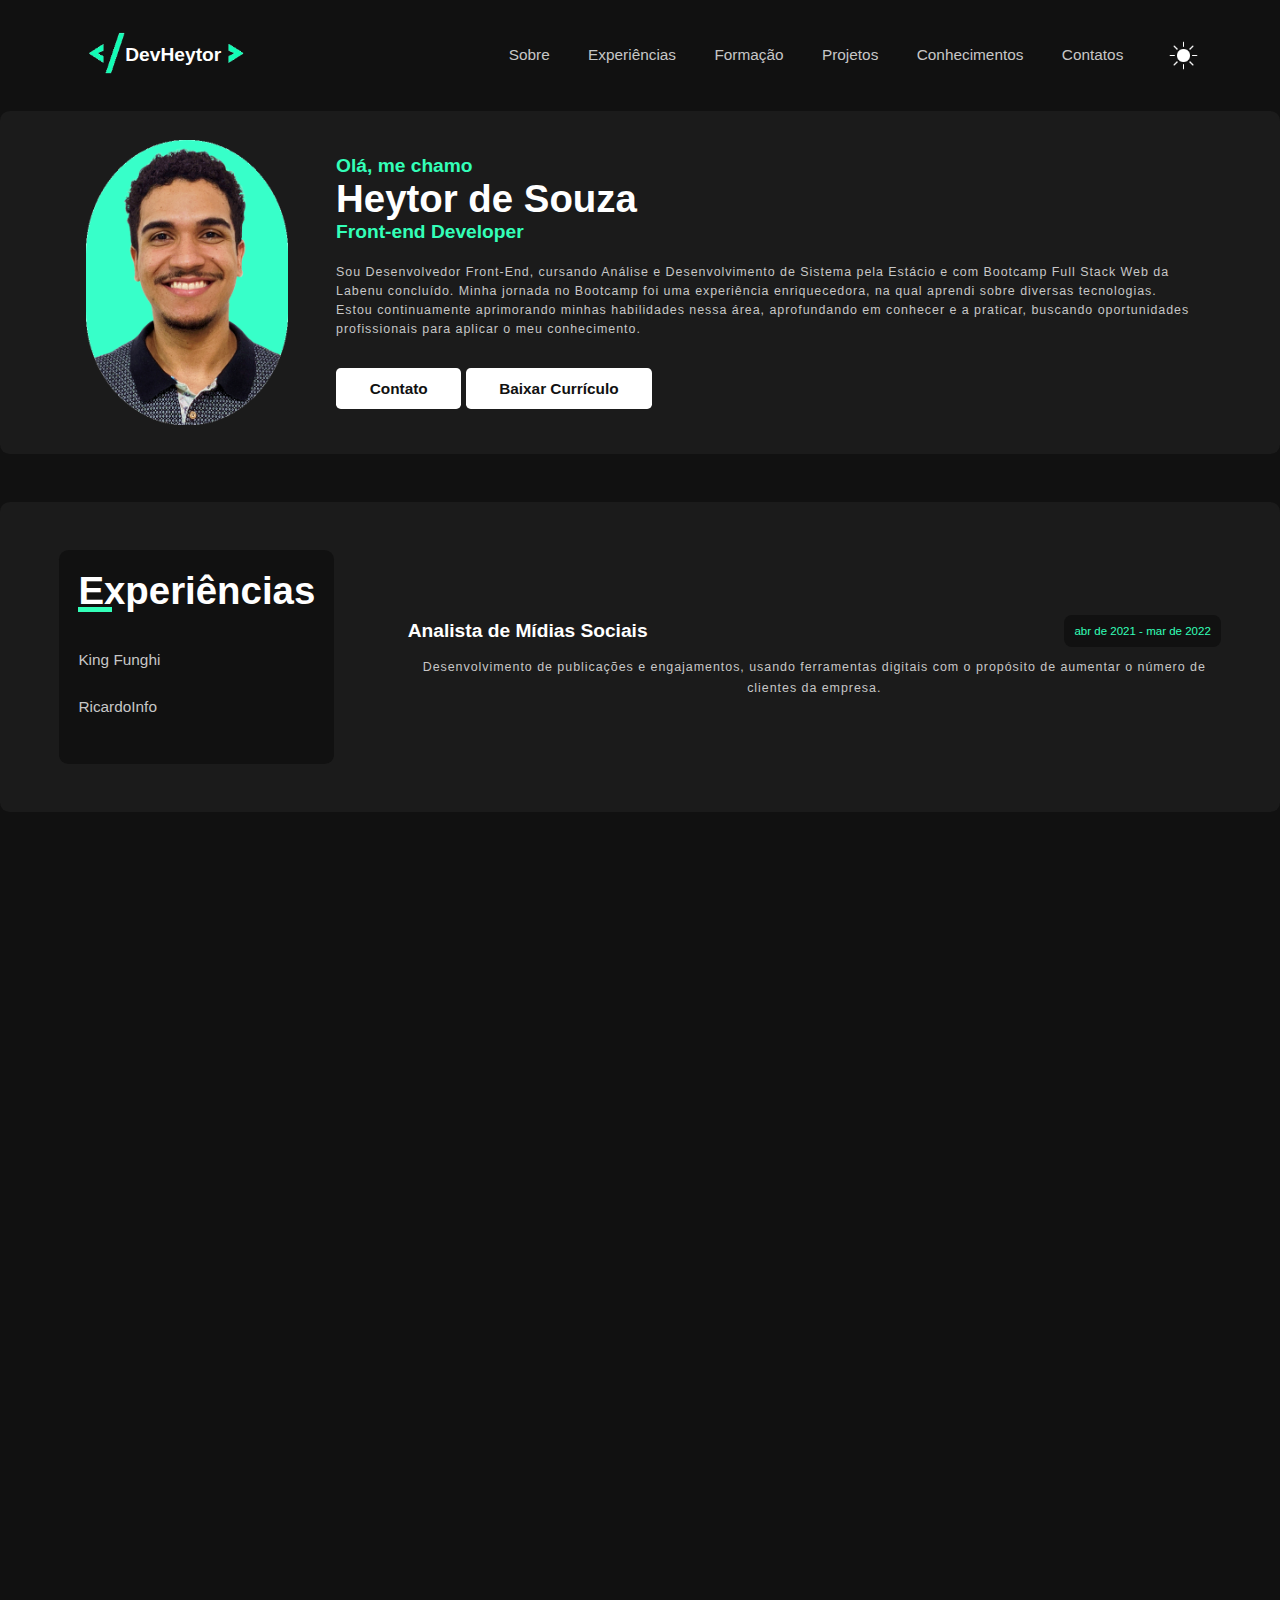
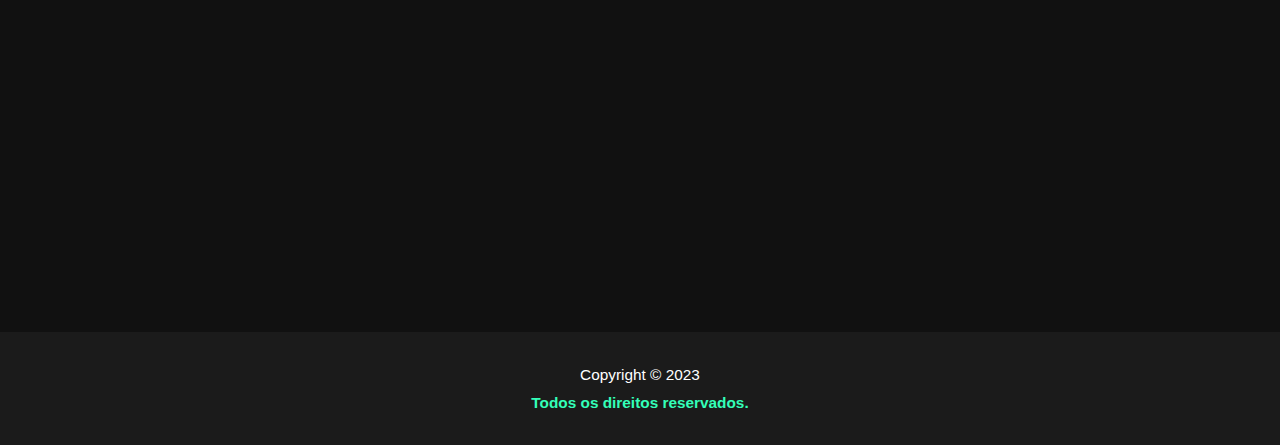
<file: index.html>
<!DOCTYPE html>
<html lang="pt-br">

<head>
    <script src="./javascript/script.js" defer></script>

    <meta charset="UTF-8">
    <meta name="viewport" content="width=device-width, initial-scale=1.0">
    <link rel="shortcut icon" href="./assets/icontitle.ico">
    <link rel="stylesheet" href="./css/styles.css">
    <title>DevHeytor</title>
</head>

<body>
    <header id="header">
        <h2 class="subtitle">
            <img src="./assets/iconheaderleft.png" alt="Icon header" id="logoleft">
            DevHeytor
            <img src="./assets/iconheaderright.png" alt="Icon header" id="logoright">
        </h2>

        <section class="container-menu-theme">
            <nav id="nav" class="js-menu">
                <button aria-label="Abrir Menu" id="btn-mobile" aria-expanded="false" aria-controls="menu"
                    aria-haspopup="true">
                    <span id="hamburguer"></span>
                </button>

                <ul id="menu" role="menu">
                    <li><a href="#sobre">Sobre</a></li>
                    <li><a href="#experiences">Experiências</a></li>
                    <li><a href="#training">Formação</a></li>
                    <li><a href="#projects">Projetos</a></li>
                    <li><a href="#knowledge">Conhecimentos</a></li>
                    <li><a href="#contact">Contatos</a></li>
                </ul>
            </nav>
            <img id="theme-icon" src="./assets/icons/light-icon.png" alt="Ícone de tema claro">
        </section>
    </header>

    <main>

        <section class="sobre" id="sobre">
            <div class="image">
                <img src="./assets/imgfoto.png" alt="foto" width="250px" class="active-img">
            </div>
            <section class="info active-info">
                <div class="name">
                    <h2 class="subtitle">Olá, me chamo</h2>
                    <h1 class="title">Heytor de Souza</h1>
                    <h2 class="subtitle">Front-end Developer</h2>
                </div>
                <div class="presentation">
                    <p class="paragraph">
                        Sou Desenvolvedor Front-End, cursando Análise e Desenvolvimento de Sistema pela Estácio 
                        e com Bootcamp Full Stack Web da Labenu concluído. Minha jornada no Bootcamp foi uma 
                        experiência enriquecedora, na qual aprendi sobre diversas tecnologias. 
                        Estou continuamente aprimorando minhas habilidades nessa área, aprofundando em conhecer 
                        e a praticar, buscando oportunidades profissionais para aplicar o meu conhecimento.
                    </p>
                </div>
                <a class="button-contact" href="#contact">Contato</a>
                <a class="button-contact" id="downloadButton">Baixar Currículo</a>
            </section>
        </section>

        <section class="container-experiences js-scroll" id="experiences">
            <section class="experiences">
                <section class="companies">
                    <h1 class="title">Experiências</h1>
                    <ul class="js-companies">
                        <li>King Funghi</li>
                        <li>RicardoInfo</li>
                    </ul>
                </section>
                <section class="info-companies" id="companies">
                    <section class="info-title-companies">
                        <div class="period-companies">
                            <h2 class="subtitle">Analista de Mídias Sociais</h2>
                            <span>abr de 2021 - mar de 2022</span>
                        </div>
                        <p class="paragraph">Desenvolvimento de publicações e engajamentos, usando ferramentas digitais
                            com o propósito de aumentar o número de clientes da empresa.
                        </p>
                    </section>
                    <section class="info-title-companies">
                        <div class="period-companies">
                            <h2 class="subtitle">Atendente</h2>
                            <span>jan de 2017 - mar de 2020</span>
                        </div>
                        <p class="paragraph">Emissão de 2ª via de boletos, digitação, escaneamentos e cópias de
                            documentos, inscrições em geral e venda de produtos de informática.
                        </p>
                    </section>
                </section>
            </section>
        </section>

        <section class="container-training js-scroll" id="training">
            <section class="training">
                <section class="training-menu">
                    <h1 class="title">Formação Acadêmica</h1>
                    <ul class="js-training">
                        <li>Estácio</li>
                        <li>Labenu</li>
                        <li>Unicarioca</li>
                    </ul>
                </section>
                <section class="info-training" id="training-menu">
                    <section class="info-training-container">
                        <div class="period-training">
                            <h2 class="subtitle">Análise e Desenvolvimento de Sistemas</h2>
                            <span>jul de 2023 - atualmente</span>
                        </div>
                        <p class="paragraph">Tecnólogo onde abrange diversas disciplinas relacionadas à
                            programação, desenvolvimento de software, bancos de dados, segurança da informação, sistemas
                            operacionais, redes de computadores, matemática aplicada, gestão de projetos,
                            empreendedorismo, entre outras. Tendo oportunidade de aprender linguagens de programação,
                            como Java, C#, e Python, e aprofundar-se em tópicos como engenharia de software e design de
                            interfaces.
                        </p>
                    </section>
                    <section class="info-training-container">
                        <div class="period-training">
                            <h2 class="subtitle">Bootcamp Full Stack Web</h2>
                            <span>ago de 2022 - mar de 2023</span>
                        </div>
                        <p class="paragraph">No bootcamp foi uma experiência enriquecedora, em tempo integral, na
                            qual aprendi sobre diversas tecnologias, incluindo HTML, CSS, JavaScript, TypeScript, React,
                            Jest, NodeJS e SQLite.</p>
                    </section>
                    <section class="info-training-container">
                        <div class="period-training">
                            <h2 class="subtitle">Administração</h2>
                            <span>jul de 2015 - jun de 2022</span>
                        </div>
                        <p class="paragraph">Durante a graduação, adquiri conhecimentos valiosos sobre gestão,
                            liderança, finanças, marketing, recursos humanos e muitas outras áreas fundamentais da
                            administração.</p>
                    </section>
                </section>
            </section>
        </section>

        <section class="container-projects js-scroll" id="projects">
            <h1 class="title-project title">Projetos</h1>
            <section class="projects">
                <section class="project">
                    <img src="./assets/projectmarvel.png" alt="projectmarvel">
                    <div class="text">
                        <h1 class="title">Universo Cinematográfico da Marvel</h1>
                        <p class="technologies">NextJS, JavaScript, Firebase e React Toastify</p>
                        <p class="project-details">Este projeto consiste em um site com informações de cada filme, série
                            e curta do
                            Universo Marvel, utilizando as tecnologias do NextJS e do Firebase para o armazenamento das
                            informações.
                        </p>
                        <div class="buttons">
                            <div>
                                <a class="button-repository" href="https://github.com/Heytordesouza/MarvelUniverse">
                                    <img src="./assets/icons/github.png" alt="github">
                                    Repositório
                                </a>
                            </div>
                            <div>
                                <a class="button-repository" href="https://universomarvelstudios.vercel.app/">
                                    <img src="./assets/icons/deploy.png" alt="deploy">
                                    Deploy
                                </a>
                            </div>
                        </div>
                    </div>
                </section>
                <section class="project">
                    <img src="./assets/projectbrinquedos.png" alt="projectbrinquedos">
                    <div class="text">
                        <h1 class="title">E-commerce Brinquedos Espaciais</h1>
                        <p class="technologies">NextJS, JavaScript, Módulos CSS, Axios, React Toastify, React Hooks</p>
                        <p class="project-details">Projeto criado para aperfeiçoamento e novos aprendizados em algumas
                            tecnologias.
                            O projeto consiste em um E-commerce de brinquedos espaciais, com 20 produtos, tendo
                            filtragens, página de
                            carrinho, busca por CEP e entre outros.</p>
                        <div class="buttons">
                            <div>
                                <a class="button-repository"
                                    href="https://github.com/Heytordesouza/ecommerce-brinquedos-espaciais">
                                    <img src="./assets/icons/github.png" alt="github">
                                    Repositório
                                </a>
                            </div>
                            <div>
                                <a class="button-repository" href="https://ecommerce-brinquedos-espaciais.vercel.app/">
                                    <img src="./assets/icons/deploy.png" alt="deploy">
                                    Deploy
                                </a>
                            </div>
                        </div>
                    </div>
                </section>
                <section class="project">
                    <img src="./assets/heytorapp.png" alt="heytorapp">
                    <div class="text">
                        <h1 class="title">HeytorApp</h1>
                        <p class="technologies">ReactJS, Axios, Chakra UI e Styled-components</p>
                        <p class="project-details">Projeto front-end do projeto fullstack feito no Bootcamp da Labenu
                            para a criação de um aplicativo mobile first inspirado no Reddit, com pequenas atualizações
                            recentemente.</p>
                        <div class="buttons">
                            <div>
                                <a class="button-repository" href="https://github.com/Heytordesouza/HeytorApp">
                                    <img src="./assets/icons/github.png" alt="github">
                                    Repositório
                                </a>
                            </div>
                            <div>
                                <a class="button-repository" href="https://heytorapp.vercel.app">
                                    <img src="./assets/icons/deploy.png" alt="deploy">
                                    Deploy
                                </a>
                            </div>
                        </div>
                    </div>
                </section>
                <section class="project">
                    <img src="./assets/heytorappback-end.png" alt="heytorapp Back-end">
                    <div class="text">
                        <h1 class="title">HeytorApp Back-end</h1>
                        <p class="technologies">Typescript, NodeJS, SQLite, Express, Knex, Postman e Render </p>
                        <p class="project-details">Projeto back-end do projeto fullstack feito no Bootcamp da Labenu
                            para a criação de uma rede social com o objetivo da conexão e a interação entre pessoas.
                            Quem se cadastrar no aplicativo poderá criar, curtir e comentar publicações.</p>
                        <div class="buttons">
                            <div>
                                <a class="button-repository" href="https://github.com/Heytordesouza/HeytorApp-Back-end">
                                    <img src="./assets/icons/github.png" alt="github">
                                    Repositório
                                </a>
                            </div>
                        </div>
                    </div>
                </section>
            </section>
        </section>

        <section class="knowledge js-scroll" id="knowledge">
            <section class="container-knowledge">
                <section class="knowledge-info">
                    <h1 class="title">Conhecimentos</h1>
                    <div>
                        <p class="paragraph-bold">Tecnologias que uso no momento</p>
                    </div>
                </section>
                <section class="knowledge-technologies">
                    <div>
                        <img src="./assets/icons/html.png" alt="icone HTML">
                        <p>HTML</p>
                    </div>
                    <div>
                        <img src="./assets/icons/css.png" alt="icone CSS">
                        <p>CSS</p>
                    </div>
                    <div>
                        <img src="./assets/icons/javascript.png" alt="icone JavaScript">
                        <p>JavaScript</p>
                    </div>
                    <div>
                        <img src="./assets/icons/reactjs.png" alt="icone ReactJs">
                        <p>React Js</p>
                    </div>
                    <div>
                        <img src="./assets/icons/nodejs.png" alt="icone Node Js">
                        <p>Node JS</p>
                    </div>
                    <div>
                        <img src="./assets/icons/typescript.png" alt="icone typescript" width="64px">
                        <p>TypeScript</p>
                    </div>
                    <div>
                        <img src="./assets/icons/firebase.png" alt="icone firebase" width="64px">
                        <p>Firebase</p>
                    </div>
                    <div>
                        <img src="./assets/icons/nextjs.png" alt="icone nextjs" width="64px">
                        <p>Next JS</p>
                    </div>
                </section>
            </section>
        </section>

        <section class="container-contact js-scroll" id="contact">
            <section class="contact">
                <section class="contact-form">
                    <form action="https://api.staticforms.xyz/submit" method="post">
                        <label for="name">Nome:</label>
                        <input type="text" name="name" id="name" autocomplete="name" required placeholder="Digite seu nome">

                        <label for="email">Email:</label>
                        <input type="email" name="email" id="email" autocomplete="email"required placeholder="Digite seu e-mail">

                        <label for="message">Mensagem:</label>
                        <textarea name="message" id="message" rows="5" required
                            placeholder="Escreva aqui sua mensagem..."></textarea>

                        <button class="btn-form" type="submit">Enviar Mensagem</button>

                        <input type="hidden" name="accessKey" value="755e07a4-128c-44e5-b90e-408eb843ba9c">
                        <input type="hidden" name="redirectTo" value="https://heytorportfolio.vercel.app/thanks.html">
                    </form>
                </section>

                <section class="contact-icons">
                    <div><a href="https://www.linkedin.com/in/heytor-de-souza" target="_blank"><img
                                src="./assets/icons/linkedin.png" alt="icone linkedin" width="64px"></div></a>
                    <div><a href="https://github.com/Heytordesouza" target="_blank"><img src="./assets/icons/github.png"
                                alt="icone github" width="64px"></div></a>
                </section>
            </section>
        </section>

        <footer>
            <p class="font-paragraph">Copyright © 2023</p>
            <span class="font-paragraph">Todos os direitos reservados.</span>
        </footer>

    </main>
</body>
</file>
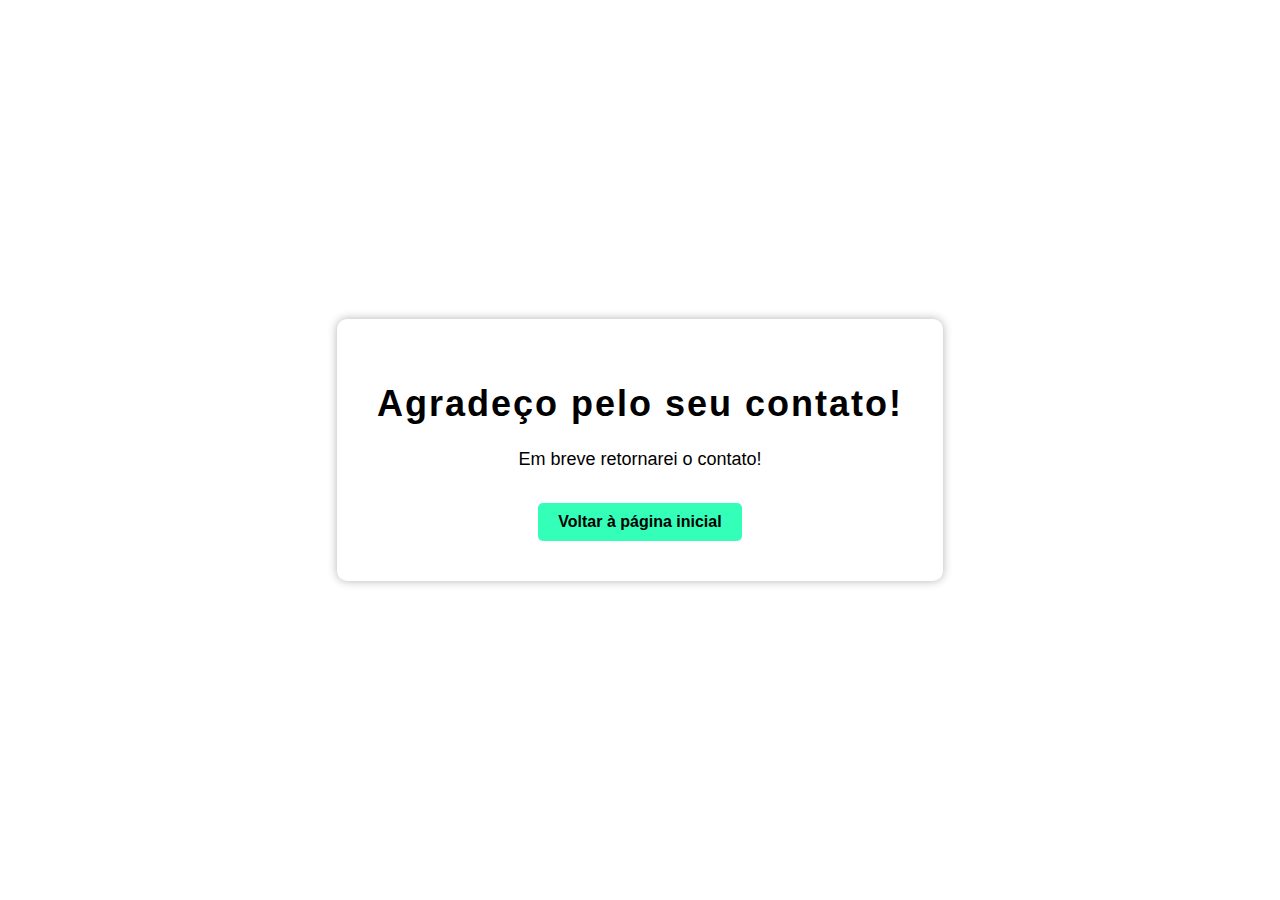
<file: thanks.html>
<!DOCTYPE html>
<html lang="pt-br">

<head>
  <meta charset="UTF-8">
  <meta name="viewport" content="width=device-width, initial-scale=1.0">
  <link rel="shortcut icon" href="./assets/icontitle.ico">
  <link rel="stylesheet" href="./css/global/thanks.css">
  <title>Obrigado pelo contato</title>
</head>

<body>
  <div class="container">
    <h1>Agradeço pelo seu contato!</h1>
    <p>
      <span>Em breve retornarei o contato!</span><br>
    </p>
    <a href="index.html">Voltar à página inicial</a>
  </div>
</body>

</html>
</file>
<file: css/styles.css>
/* Global */
@import url(./global/global.css);
@import url(./global/header.css);
@import url(./global/footer.css);
@import url(./global/menuMobile.css);

/* Home */
@import url(./home/main.css);
@import url(./home/training.css);
@import url(./home/experiences.css);
@import url(./home/projects.css);
@import url(./home/knowledge.css);
@import url(./home/contact.css);

/* Utilities */
@import url(./utilities/form.css);
@import url(./utilities/color.css);
@import url(./utilities/tipo.css);
@import url(./utilities/js.css);
</file>
<file: css/global/thanks.css>
body {
    display: flex;
    align-items: center;
    justify-content: center;
    height: 100vh;
    font-family: Arial, sans-serif;
    background-color: var(--color-bg);
    color: var(--color-font-text);
    margin: 0;
}

.container {
    text-align: center;
    max-width: 600px;
    padding: 40px;
    border-radius: 10px;
    background-color: var(--color-bg-section);
    box-shadow: 0 0 10px rgba(0, 0, 0, 0.3);
}

h1 {
    font-size: 36px;
    margin-bottom: 20px;
    letter-spacing: 2px;
}

p {
    font-size: 18px;
    line-height: 1.6;
    margin-bottom: 30px;
}

a {
    display: inline-block;
    padding: 10px 20px;
    text-decoration: none;
    background-color: #33FFB8;
    color: var(--color-projects-h1);
    border-radius: 5px;
    font-weight: bolder;
    transition: background-color 0.3s ease;
}
</file>
